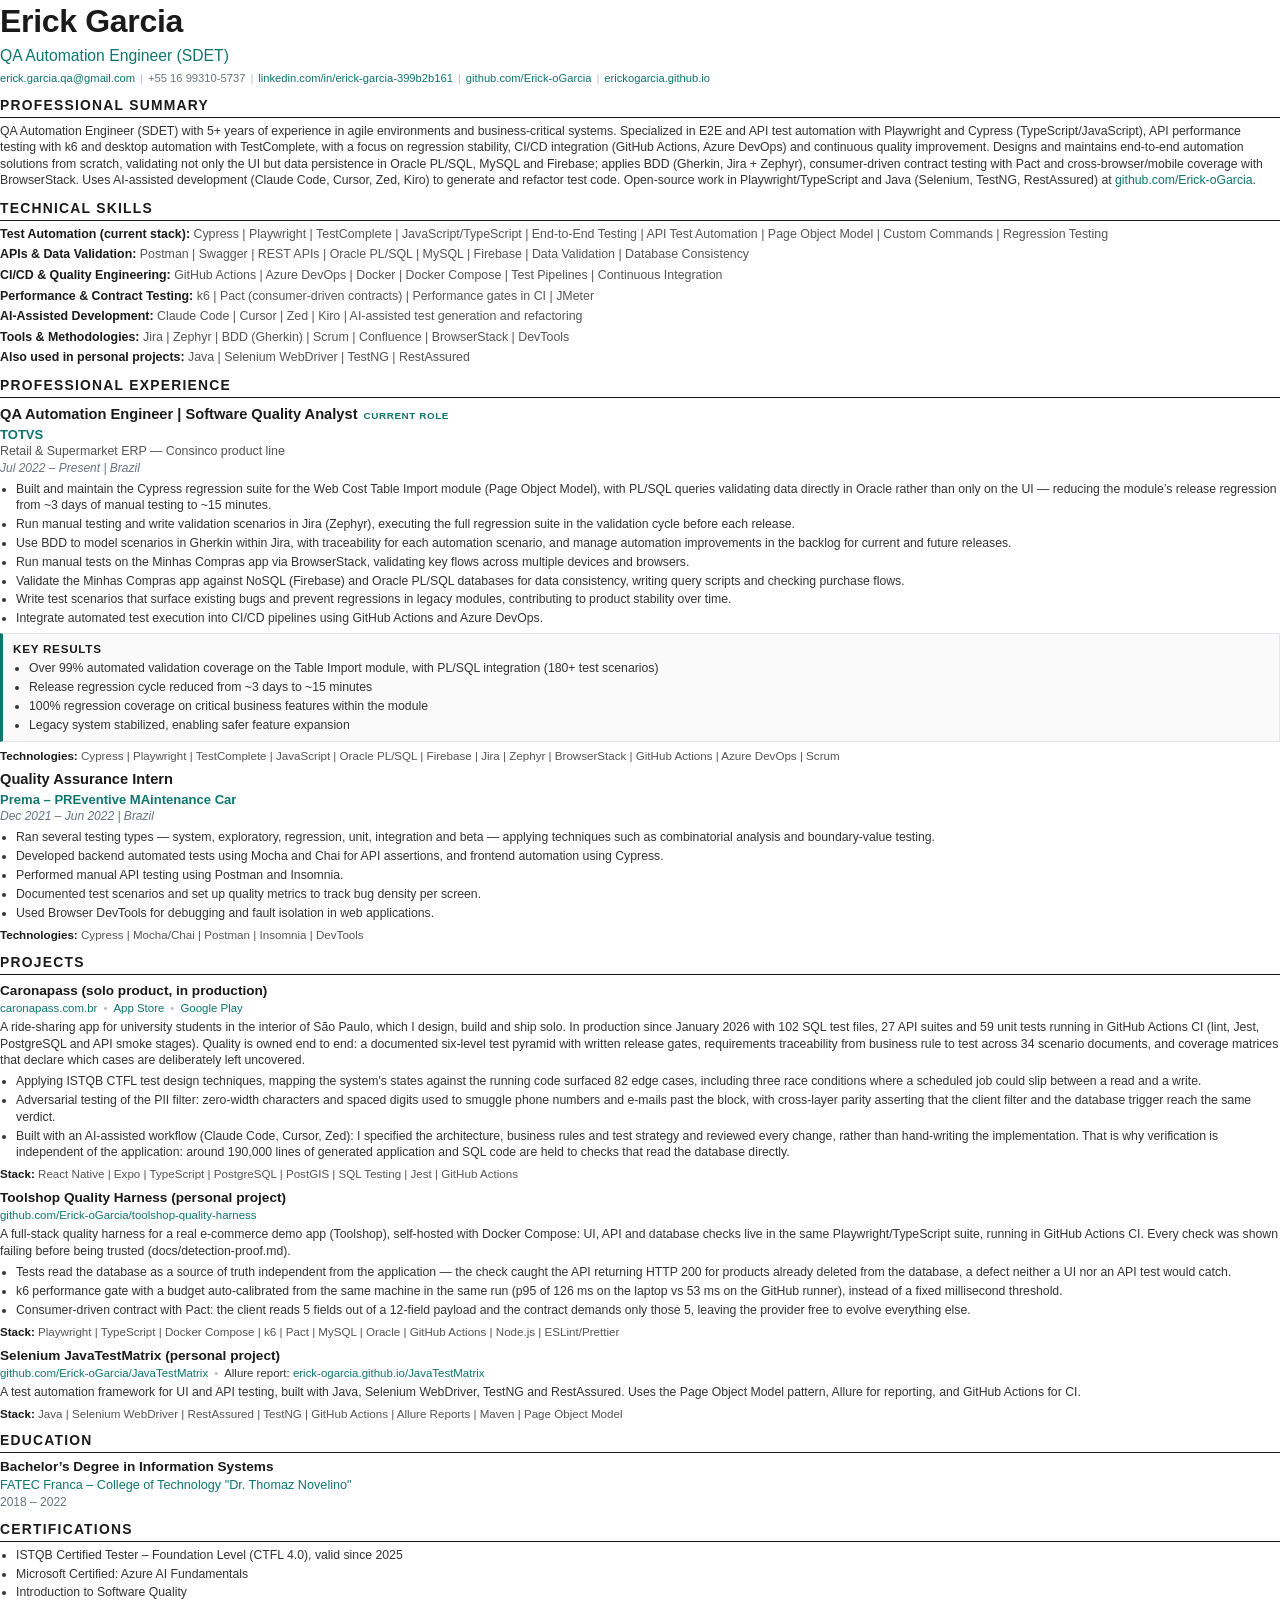
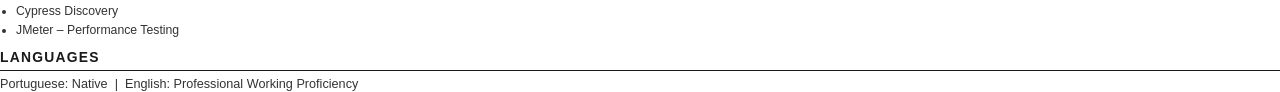
<file: assets/docs/src/cv-en.html>
<!doctype html>
<html lang="en">
<head>
<meta charset="utf-8">
<title>Erick Garcia — QA Automation Engineer (SDET)</title>
<link rel="stylesheet" href="cv.css">
</head>
<body>

<h1>Erick Garcia</h1>
<div class="role">QA Automation Engineer (SDET)</div>
<div class="contact">
  <a href="mailto:erick.garcia.qa@gmail.com">erick.garcia.qa@gmail.com</a><span class="sep">|</span><span class="nb">+55 16 99310-5737</span><span class="sep">|</span><a href="https://linkedin.com/in/erick-garcia-399b2b161">linkedin.com/in/erick-garcia-399b2b161</a><span class="sep">|</span><a href="https://github.com/Erick-oGarcia">github.com/Erick-oGarcia</a><span class="sep">|</span><a href="https://erickogarcia.github.io">erickogarcia.github.io</a>
</div>

<h2>Professional Summary</h2>
<p>QA Automation Engineer (SDET) with 5+ years of experience in agile environments and business-critical systems. Specialized in E2E and API test automation with Playwright and Cypress (TypeScript/JavaScript), API performance testing with k6 and desktop automation with TestComplete, with a focus on regression stability, CI/CD integration (GitHub Actions, Azure DevOps) and continuous quality improvement. Designs and maintains end-to-end automation solutions from scratch, validating not only the UI but data persistence in Oracle PL/SQL, MySQL and Firebase; applies BDD (Gherkin, Jira + Zephyr), consumer-driven contract testing with Pact and cross-browser/mobile coverage with BrowserStack. Uses AI-assisted development (Claude Code, Cursor, Zed, Kiro) to generate and refactor test code. Open-source work in Playwright/TypeScript and Java (Selenium, TestNG, RestAssured) at <a href="https://github.com/Erick-oGarcia">github.com/Erick-oGarcia</a>.</p>

<h2>Technical Skills</h2>
<div class="skills"><b>Test Automation (current stack):</b> <span>Cypress | Playwright | TestComplete | JavaScript/TypeScript | End-to-End Testing | API Test Automation | Page Object Model | Custom Commands | Regression Testing</span></div>
<div class="skills"><b>APIs &amp; Data Validation:</b> <span>Postman | Swagger | REST APIs | Oracle PL/SQL | MySQL | Firebase | Data Validation | Database Consistency</span></div>
<div class="skills"><b>CI/CD &amp; Quality Engineering:</b> <span>GitHub Actions | Azure DevOps | Docker | Docker Compose | Test Pipelines | Continuous Integration</span></div>
<div class="skills"><b>Performance &amp; Contract Testing:</b> <span>k6 | Pact (consumer-driven contracts) | Performance gates in CI | JMeter</span></div>
<div class="skills"><b>AI-Assisted Development:</b> <span>Claude Code | Cursor | Zed | Kiro | AI-assisted test generation and refactoring</span></div>
<div class="skills"><b>Tools &amp; Methodologies:</b> <span>Jira | Zephyr | BDD (Gherkin) | Scrum | Confluence | BrowserStack | DevTools</span></div>
<div class="skills"><b>Also used in personal projects:</b> <span>Java | Selenium WebDriver | TestNG | RestAssured</span></div>

<h2>Professional Experience</h2>

<div class="job">
  <span class="job-title">QA Automation Engineer | Software Quality Analyst</span><span class="badge">Current role</span>
  <div class="company">TOTVS</div>
  <div class="context">Retail &amp; Supermarket ERP — Consinco product line</div>
  <div class="dates">Jul 2022 – Present | Brazil</div>
  <ul>
    <li>Built and maintain the Cypress regression suite for the Web Cost Table Import module (Page Object Model), with PL/SQL queries validating data directly in Oracle rather than only on the UI — reducing the module&rsquo;s release regression from ~3 days of manual testing to ~15 minutes.</li>
    <li>Run manual testing and write validation scenarios in Jira (Zephyr), executing the full regression suite in the validation cycle before each release.</li>
    <li>Use BDD to model scenarios in Gherkin within Jira, with traceability for each automation scenario, and manage automation improvements in the backlog for current and future releases.</li>
    <li>Run manual tests on the Minhas Compras app via BrowserStack, validating key flows across multiple devices and browsers.</li>
    <li>Validate the Minhas Compras app against NoSQL (Firebase) and Oracle PL/SQL databases for data consistency, writing query scripts and checking purchase flows.</li>
    <li>Write test scenarios that surface existing bugs and prevent regressions in legacy modules, contributing to product stability over time.</li>
    <li>Integrate automated test execution into CI/CD pipelines using GitHub Actions and Azure DevOps.</li>
  </ul>
  <div class="results">
    <div class="results-title">Key Results</div>
    <ul>
      <li>Over 99% automated validation coverage on the Table Import module, with PL/SQL integration (180+ test scenarios)</li>
      <li>Release regression cycle reduced from ~3 days to ~15 minutes</li>
      <li>100% regression coverage on critical business features within the module</li>
      <li>Legacy system stabilized, enabling safer feature expansion</li>
    </ul>
  </div>
  <div class="tech"><b>Technologies:</b> <span>Cypress | Playwright | TestComplete | JavaScript | Oracle PL/SQL | Firebase | Jira | Zephyr | BrowserStack | GitHub Actions | Azure DevOps | Scrum</span></div>
</div>

<div class="job">
  <span class="job-title">Quality Assurance Intern</span>
  <div class="company">Prema – PREventive MAintenance Car</div>
  <div class="dates">Dec 2021 – Jun 2022 | Brazil</div>
  <ul>
    <li>Ran several testing types — system, exploratory, regression, unit, integration and beta — applying techniques such as combinatorial analysis and boundary-value testing.</li>
    <li>Developed backend automated tests using Mocha and Chai for API assertions, and frontend automation using Cypress.</li>
    <li>Performed manual API testing using Postman and Insomnia.</li>
    <li>Documented test scenarios and set up quality metrics to track bug density per screen.</li>
    <li>Used Browser DevTools for debugging and fault isolation in web applications.</li>
  </ul>
  <div class="tech"><b>Technologies:</b> <span>Cypress | Mocha/Chai | Postman | Insomnia | DevTools</span></div>
</div>

<h2>Projects</h2>

<div class="project">
  <div class="project-name">Caronapass (solo product, in production)</div>
  <div class="project-links"><a href="https://caronapass.com.br">caronapass.com.br</a><span class="sep">•</span><a href="https://apps.apple.com/br/app/caronapass/id6772529096">App Store</a><span class="sep">•</span><a href="https://play.google.com/store/apps/details?id=com.caronapass.app">Google Play</a></div>
  <p>A ride-sharing app for university students in the interior of São Paulo, which I design, build and ship solo. In production since January 2026 with 102 SQL test files, 27 API suites and 59 unit tests running in GitHub Actions CI (lint, Jest, PostgreSQL and API smoke stages). Quality is owned end to end: a documented six-level test pyramid with written release gates, requirements traceability from business rule to test across 34 scenario documents, and coverage matrices that declare which cases are deliberately left uncovered.</p>
  <ul>
    <li>Applying ISTQB CTFL test design techniques, mapping the system's states against the running code surfaced 82 edge cases, including three race conditions where a scheduled job could slip between a read and a write.</li>
    <li>Adversarial testing of the PII filter: zero-width characters and spaced digits used to smuggle phone numbers and e-mails past the block, with cross-layer parity asserting that the client filter and the database trigger reach the same verdict.</li>
    <li>Built with an AI-assisted workflow (Claude Code, Cursor, Zed): I specified the architecture, business rules and test strategy and reviewed every change, rather than hand-writing the implementation. That is why verification is independent of the application: around 190,000 lines of generated application and SQL code are held to checks that read the database directly.</li>
  </ul>
  <div class="tech"><b>Stack:</b> <span>React Native | Expo | TypeScript | PostgreSQL | PostGIS | SQL Testing | Jest | GitHub Actions</span></div>
</div>

<div class="project">
  <div class="project-name">Toolshop Quality Harness (personal project)</div>
  <div class="project-links"><a href="https://github.com/Erick-oGarcia/toolshop-quality-harness">github.com/Erick-oGarcia/toolshop-quality-harness</a></div>
  <p>A full-stack quality harness for a real e-commerce demo app (Toolshop), self-hosted with Docker Compose: UI, API and database checks live in the same Playwright/TypeScript suite, running in GitHub Actions CI. Every check was shown failing before being trusted (docs/detection-proof.md).</p>
  <ul>
    <li>Tests read the database as a source of truth independent from the application — the check caught the API returning HTTP 200 for products already deleted from the database, a defect neither a UI nor an API test would catch.</li>
    <li>k6 performance gate with a budget auto-calibrated from the same machine in the same run (p95 of 126 ms on the laptop vs 53 ms on the GitHub runner), instead of a fixed millisecond threshold.</li>
    <li>Consumer-driven contract with Pact: the client reads 5 fields out of a 12-field payload and the contract demands only those 5, leaving the provider free to evolve everything else.</li>
  </ul>
  <div class="tech"><b>Stack:</b> <span>Playwright | TypeScript | Docker Compose | k6 | Pact | MySQL | Oracle | GitHub Actions | Node.js | ESLint/Prettier</span></div>
</div>

<div class="project">
  <div class="project-name">Selenium JavaTestMatrix (personal project)</div>
  <div class="project-links"><a href="https://github.com/Erick-oGarcia/JavaTestMatrix">github.com/Erick-oGarcia/JavaTestMatrix</a><span class="sep">•</span>Allure report: <a href="https://erick-ogarcia.github.io/JavaTestMatrix">erick-ogarcia.github.io/JavaTestMatrix</a></div>
  <p>A test automation framework for UI and API testing, built with Java, Selenium WebDriver, TestNG and RestAssured. Uses the Page Object Model pattern, Allure for reporting, and GitHub Actions for CI.</p>
  <div class="tech"><b>Stack:</b> <span>Java | Selenium WebDriver | RestAssured | TestNG | GitHub Actions | Allure Reports | Maven | Page Object Model</span></div>
</div>

<h2>Education</h2>
<div class="edu-degree">Bachelor&rsquo;s Degree in Information Systems</div>
<div class="edu-school">FATEC Franca – College of Technology &quot;Dr. Thomaz Novelino&quot;</div>
<div class="edu-years">2018 – 2022</div>

<h2>Certifications</h2>
<ul>
  <li>ISTQB Certified Tester – Foundation Level (CTFL 4.0), valid since 2025</li>
  <li>Microsoft Certified: Azure AI Fundamentals</li>
  <li>Introduction to Software Quality</li>
  <li>Cypress Discovery</li>
  <li>JMeter – Performance Testing</li>
</ul>

<h2>Languages</h2>
<div class="langs">Portuguese: Native &nbsp;|&nbsp; English: Professional Working Proficiency</div>

</body>
</html>
</file>
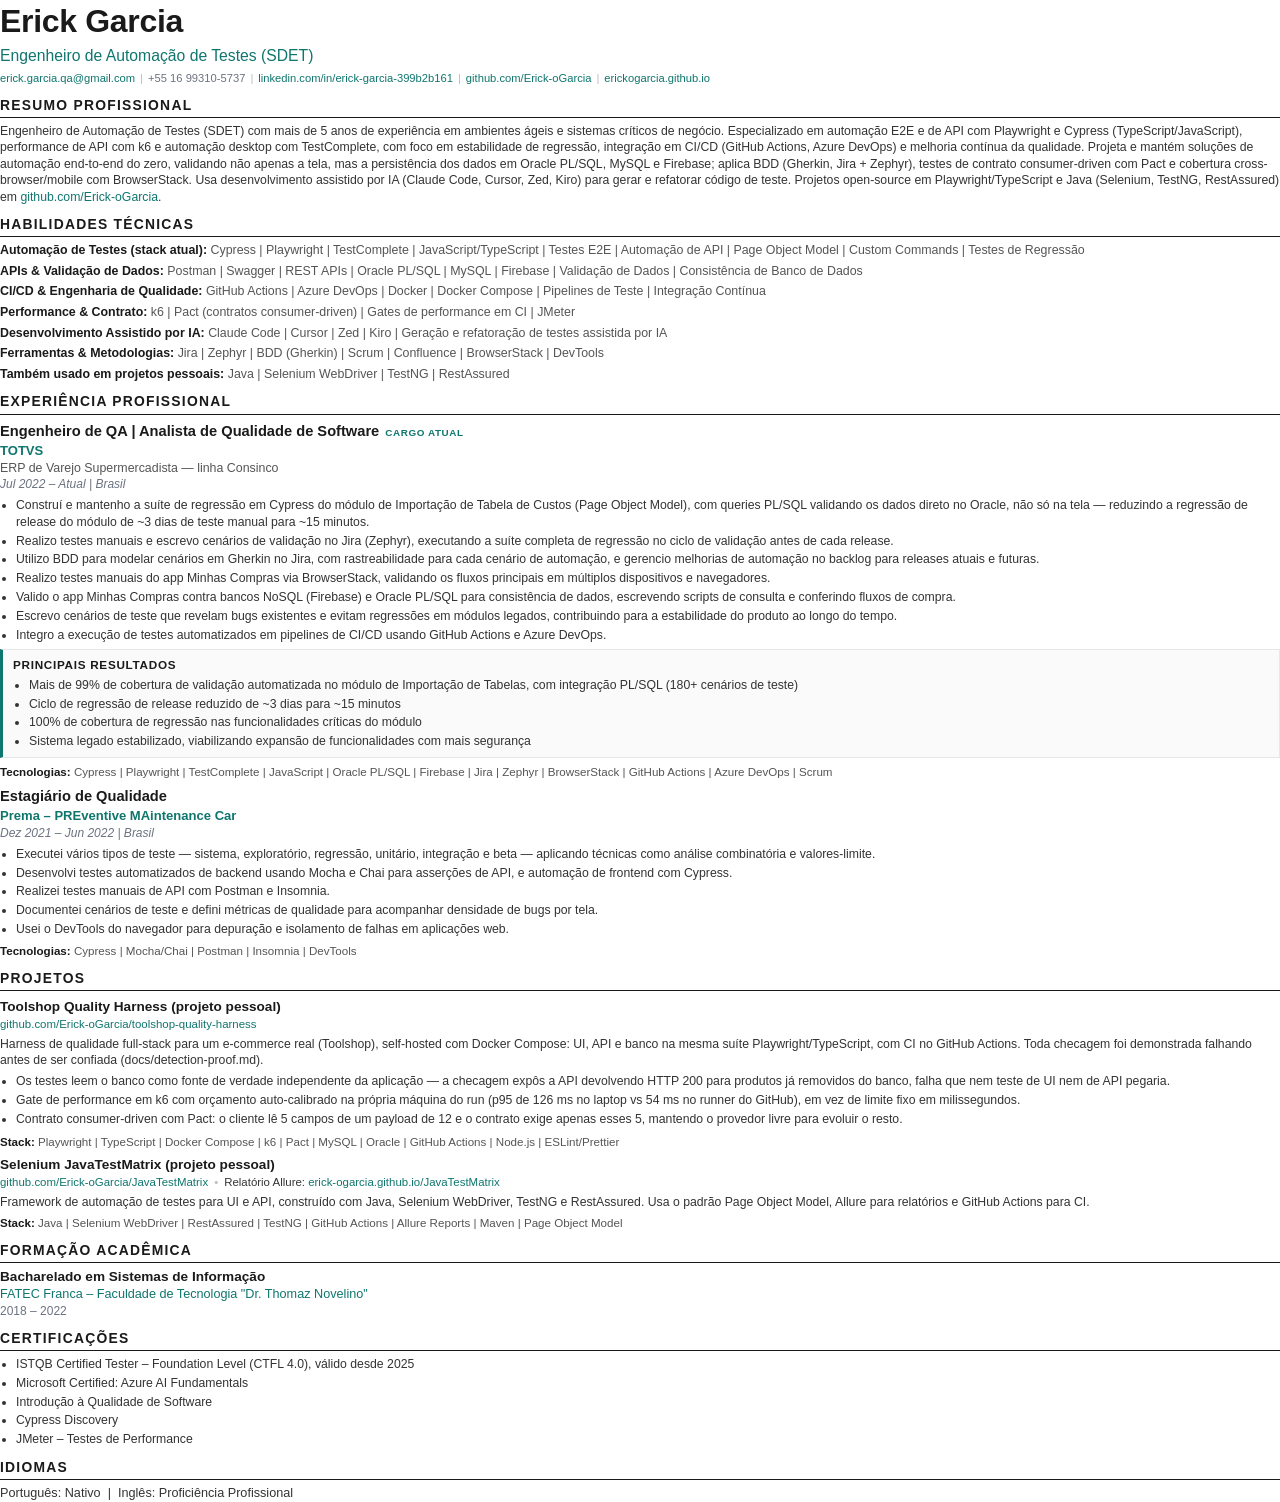
<file: assets/docs/src/cv-pt.html>
<!doctype html>
<html lang="pt-BR">
<head>
<meta charset="utf-8">
<title>Erick Garcia — Engenheiro de Automação de Testes (SDET)</title>
<link rel="stylesheet" href="cv.css">
</head>
<body>

<h1>Erick Garcia</h1>
<div class="role">Engenheiro de Automação de Testes (SDET)</div>
<div class="contact">
  <a href="mailto:erick.garcia.qa@gmail.com">erick.garcia.qa@gmail.com</a><span class="sep">|</span><span class="nb">+55 16 99310-5737</span><span class="sep">|</span><a href="https://linkedin.com/in/erick-garcia-399b2b161">linkedin.com/in/erick-garcia-399b2b161</a><span class="sep">|</span><a href="https://github.com/Erick-oGarcia">github.com/Erick-oGarcia</a><span class="sep">|</span><a href="https://erickogarcia.github.io">erickogarcia.github.io</a>
</div>

<h2>Resumo Profissional</h2>
<p>Engenheiro de Automação de Testes (SDET) com mais de 5 anos de experiência em ambientes ágeis e sistemas críticos de negócio. Especializado em automação E2E e de API com Playwright e Cypress (TypeScript/JavaScript), performance de API com k6 e automação desktop com TestComplete, com foco em estabilidade de regressão, integração em CI/CD (GitHub Actions, Azure DevOps) e melhoria contínua da qualidade. Projeta e mantém soluções de automação end-to-end do zero, validando não apenas a tela, mas a persistência dos dados em Oracle PL/SQL, MySQL e Firebase; aplica BDD (Gherkin, Jira + Zephyr), testes de contrato consumer-driven com Pact e cobertura cross-browser/mobile com BrowserStack. Usa desenvolvimento assistido por IA (Claude Code, Cursor, Zed, Kiro) para gerar e refatorar código de teste. Projetos open-source em Playwright/TypeScript e Java (Selenium, TestNG, RestAssured) em <a href="https://github.com/Erick-oGarcia">github.com/Erick-oGarcia</a>.</p>

<h2>Habilidades Técnicas</h2>
<div class="skills"><b>Automação de Testes (stack atual):</b> <span>Cypress | Playwright | TestComplete | JavaScript/TypeScript | Testes E2E | Automação de API | Page Object Model | Custom Commands | Testes de Regressão</span></div>
<div class="skills"><b>APIs &amp; Validação de Dados:</b> <span>Postman | Swagger | REST APIs | Oracle PL/SQL | MySQL | Firebase | Validação de Dados | Consistência de Banco de Dados</span></div>
<div class="skills"><b>CI/CD &amp; Engenharia de Qualidade:</b> <span>GitHub Actions | Azure DevOps | Docker | Docker Compose | Pipelines de Teste | Integração Contínua</span></div>
<div class="skills"><b>Performance &amp; Contrato:</b> <span>k6 | Pact (contratos consumer-driven) | Gates de performance em CI | JMeter</span></div>
<div class="skills"><b>Desenvolvimento Assistido por IA:</b> <span>Claude Code | Cursor | Zed | Kiro | Geração e refatoração de testes assistida por IA</span></div>
<div class="skills"><b>Ferramentas &amp; Metodologias:</b> <span>Jira | Zephyr | BDD (Gherkin) | Scrum | Confluence | BrowserStack | DevTools</span></div>
<div class="skills"><b>Também usado em projetos pessoais:</b> <span>Java | Selenium WebDriver | TestNG | RestAssured</span></div>

<h2>Experiência Profissional</h2>

<div class="job">
  <span class="job-title">Engenheiro de QA | Analista de Qualidade de Software</span><span class="badge">Cargo atual</span>
  <div class="company">TOTVS</div>
  <div class="context">ERP de Varejo Supermercadista — linha Consinco</div>
  <div class="dates">Jul 2022 – Atual | Brasil</div>
  <ul>
    <li>Construí e mantenho a suíte de regressão em Cypress do módulo de Importação de Tabela de Custos (Page Object Model), com queries PL/SQL validando os dados direto no Oracle, não só na tela — reduzindo a regressão de release do módulo de ~3 dias de teste manual para ~15 minutos.</li>
    <li>Realizo testes manuais e escrevo cenários de validação no Jira (Zephyr), executando a suíte completa de regressão no ciclo de validação antes de cada release.</li>
    <li>Utilizo BDD para modelar cenários em Gherkin no Jira, com rastreabilidade para cada cenário de automação, e gerencio melhorias de automação no backlog para releases atuais e futuras.</li>
    <li>Realizo testes manuais do app Minhas Compras via BrowserStack, validando os fluxos principais em múltiplos dispositivos e navegadores.</li>
    <li>Valido o app Minhas Compras contra bancos NoSQL (Firebase) e Oracle PL/SQL para consistência de dados, escrevendo scripts de consulta e conferindo fluxos de compra.</li>
    <li>Escrevo cenários de teste que revelam bugs existentes e evitam regressões em módulos legados, contribuindo para a estabilidade do produto ao longo do tempo.</li>
    <li>Integro a execução de testes automatizados em pipelines de CI/CD usando GitHub Actions e Azure DevOps.</li>
  </ul>
  <div class="results">
    <div class="results-title">Principais Resultados</div>
    <ul>
      <li>Mais de 99% de cobertura de validação automatizada no módulo de Importação de Tabelas, com integração PL/SQL (180+ cenários de teste)</li>
      <li>Ciclo de regressão de release reduzido de ~3 dias para ~15 minutos</li>
      <li>100% de cobertura de regressão nas funcionalidades críticas do módulo</li>
      <li>Sistema legado estabilizado, viabilizando expansão de funcionalidades com mais segurança</li>
    </ul>
  </div>
  <div class="tech"><b>Tecnologias:</b> <span>Cypress | Playwright | TestComplete | JavaScript | Oracle PL/SQL | Firebase | Jira | Zephyr | BrowserStack | GitHub Actions | Azure DevOps | Scrum</span></div>
</div>

<div class="job">
  <span class="job-title">Estagiário de Qualidade</span>
  <div class="company">Prema – PREventive MAintenance Car</div>
  <div class="dates">Dez 2021 – Jun 2022 | Brasil</div>
  <ul>
    <li>Executei vários tipos de teste — sistema, exploratório, regressão, unitário, integração e beta — aplicando técnicas como análise combinatória e valores-limite.</li>
    <li>Desenvolvi testes automatizados de backend usando Mocha e Chai para asserções de API, e automação de frontend com Cypress.</li>
    <li>Realizei testes manuais de API com Postman e Insomnia.</li>
    <li>Documentei cenários de teste e defini métricas de qualidade para acompanhar densidade de bugs por tela.</li>
    <li>Usei o DevTools do navegador para depuração e isolamento de falhas em aplicações web.</li>
  </ul>
  <div class="tech"><b>Tecnologias:</b> <span>Cypress | Mocha/Chai | Postman | Insomnia | DevTools</span></div>
</div>

<h2>Projetos</h2>

<div class="project">
  <div class="project-name">Toolshop Quality Harness (projeto pessoal)</div>
  <div class="project-links"><a href="https://github.com/Erick-oGarcia/toolshop-quality-harness">github.com/Erick-oGarcia/toolshop-quality-harness</a></div>
  <p>Harness de qualidade full-stack para um e-commerce real (Toolshop), self-hosted com Docker Compose: UI, API e banco na mesma suíte Playwright/TypeScript, com CI no GitHub Actions. Toda checagem foi demonstrada falhando antes de ser confiada (docs/detection-proof.md).</p>
  <ul>
    <li>Os testes leem o banco como fonte de verdade independente da aplicação — a checagem expôs a API devolvendo HTTP 200 para produtos já removidos do banco, falha que nem teste de UI nem de API pegaria.</li>
    <li>Gate de performance em k6 com orçamento auto-calibrado na própria máquina do run (p95 de 126 ms no laptop vs 54 ms no runner do GitHub), em vez de limite fixo em milissegundos.</li>
    <li>Contrato consumer-driven com Pact: o cliente lê 5 campos de um payload de 12 e o contrato exige apenas esses 5, mantendo o provedor livre para evoluir o resto.</li>
  </ul>
  <div class="tech"><b>Stack:</b> <span>Playwright | TypeScript | Docker Compose | k6 | Pact | MySQL | Oracle | GitHub Actions | Node.js | ESLint/Prettier</span></div>
</div>

<div class="project">
  <div class="project-name">Selenium JavaTestMatrix (projeto pessoal)</div>
  <div class="project-links"><a href="https://github.com/Erick-oGarcia/JavaTestMatrix">github.com/Erick-oGarcia/JavaTestMatrix</a><span class="sep">•</span>Relatório Allure: <a href="https://erick-ogarcia.github.io/JavaTestMatrix">erick-ogarcia.github.io/JavaTestMatrix</a></div>
  <p>Framework de automação de testes para UI e API, construído com Java, Selenium WebDriver, TestNG e RestAssured. Usa o padrão Page Object Model, Allure para relatórios e GitHub Actions para CI.</p>
  <div class="tech"><b>Stack:</b> <span>Java | Selenium WebDriver | RestAssured | TestNG | GitHub Actions | Allure Reports | Maven | Page Object Model</span></div>
</div>

<h2>Formação Acadêmica</h2>
<div class="edu-degree">Bacharelado em Sistemas de Informação</div>
<div class="edu-school">FATEC Franca – Faculdade de Tecnologia &quot;Dr. Thomaz Novelino&quot;</div>
<div class="edu-years">2018 – 2022</div>

<h2>Certificações</h2>
<ul>
  <li>ISTQB Certified Tester – Foundation Level (CTFL 4.0), válido desde 2025</li>
  <li>Microsoft Certified: Azure AI Fundamentals</li>
  <li>Introdução à Qualidade de Software</li>
  <li>Cypress Discovery</li>
  <li>JMeter – Testes de Performance</li>
</ul>

<h2>Idiomas</h2>
<div class="langs">Português: Nativo &nbsp;|&nbsp; Inglês: Proficiência Profissional</div>

</body>
</html>
</file>
<file: assets/docs/src/cv.css>
:root{
  --accent:#0f766e;
  --ink:#1a1a1a;
  --body:#333333;
  --muted:#6b7280;
  --soft:#555555;
  --line:#e5e7eb;
}
@page{ size:A4; margin:11mm 13mm 10mm 13mm; }
*{ box-sizing:border-box; }
body{
  margin:0;
  font-family:"Segoe UI",Calibri,Arial,Helvetica,sans-serif;
  font-size:9.2pt;
  line-height:1.34;
  color:var(--body);
  -webkit-print-color-adjust:exact;
  print-color-adjust:exact;
}
a{ color:var(--accent); text-decoration:none; }

h1{ margin:0; font-size:24pt; font-weight:700; color:var(--ink); letter-spacing:-.01em; }
.role{ margin:2px 0 5px; font-size:11.8pt; color:var(--accent); font-weight:400; }
.contact{ font-size:8.4pt; color:var(--muted); margin-bottom:2px; }
.contact .sep{ color:#b8bec7; padding:0 5px; }

h2{
  margin:10px 0 5px; padding-bottom:2.5px;
  font-size:10.4pt; font-weight:700; color:var(--ink);
  letter-spacing:.09em; text-transform:uppercase;
  border-bottom:1.4px solid var(--ink);
}
p{ margin:0 0 5px; }

.job{ margin-top:7px; }
.job-title{ font-size:11pt; font-weight:700; color:var(--ink); display:inline; }
.badge{ font-size:7.4pt; font-weight:700; color:var(--accent); letter-spacing:.06em; text-transform:uppercase; margin-left:6px; }
.company{ font-size:9.8pt; font-weight:700; color:var(--accent); margin-top:1px; }
.context{ font-size:9.3pt; color:var(--soft); }
.dates{ font-size:9pt; color:var(--muted); font-style:italic; margin-bottom:5px; }

ul{ margin:0 0 6px; padding-left:16px; }
li{ margin-bottom:2.4px; }

.results{
  break-inside:avoid; page-break-inside:avoid;
  background:#fafafa; border:1px solid var(--line); border-left:3px solid var(--accent);
  padding:7px 10px 5px; margin:6px 0;
}
.results-title{ font-size:8.8pt; font-weight:700; color:var(--ink); letter-spacing:.06em; text-transform:uppercase; margin-bottom:4px; }
.results ul{ margin:0; }
.results li{ font-size:9.2pt; }

.skills{ margin-bottom:4px; font-size:9.3pt; }
.skills b{ color:var(--ink); }
.skills span{ color:var(--soft); }

.tech{ font-size:8.7pt; margin-top:5px; }
.tech b{ color:var(--ink); }
.tech span{ color:var(--soft); }

.project{ margin-top:7px; break-inside:avoid; page-break-inside:avoid; }
.project-name{ font-size:10.2pt; font-weight:700; color:var(--ink); }
.project-links{ font-size:8.6pt; margin:1px 0 3px; }
.project-links .sep{ color:#b8bec7; padding:0 6px; }

.edu-degree{ font-size:10.2pt; font-weight:700; color:var(--ink); }
.edu-school{ font-size:9.5pt; color:var(--accent); }
.edu-years{ font-size:9pt; color:var(--muted); }
.langs{ font-size:9.5pt; }

/* Nao deixar cabecalho de cargo/projeto/secao sozinho no fim da pagina */
h2, .job-title, .badge, .company, .context, .dates,
.project-name, .project-links, .edu-degree{
  break-after:avoid; page-break-after:avoid;
}
/* Contato: nao quebrar URLs no meio */
.contact a, .contact .nb{ white-space:nowrap; }
</file>
